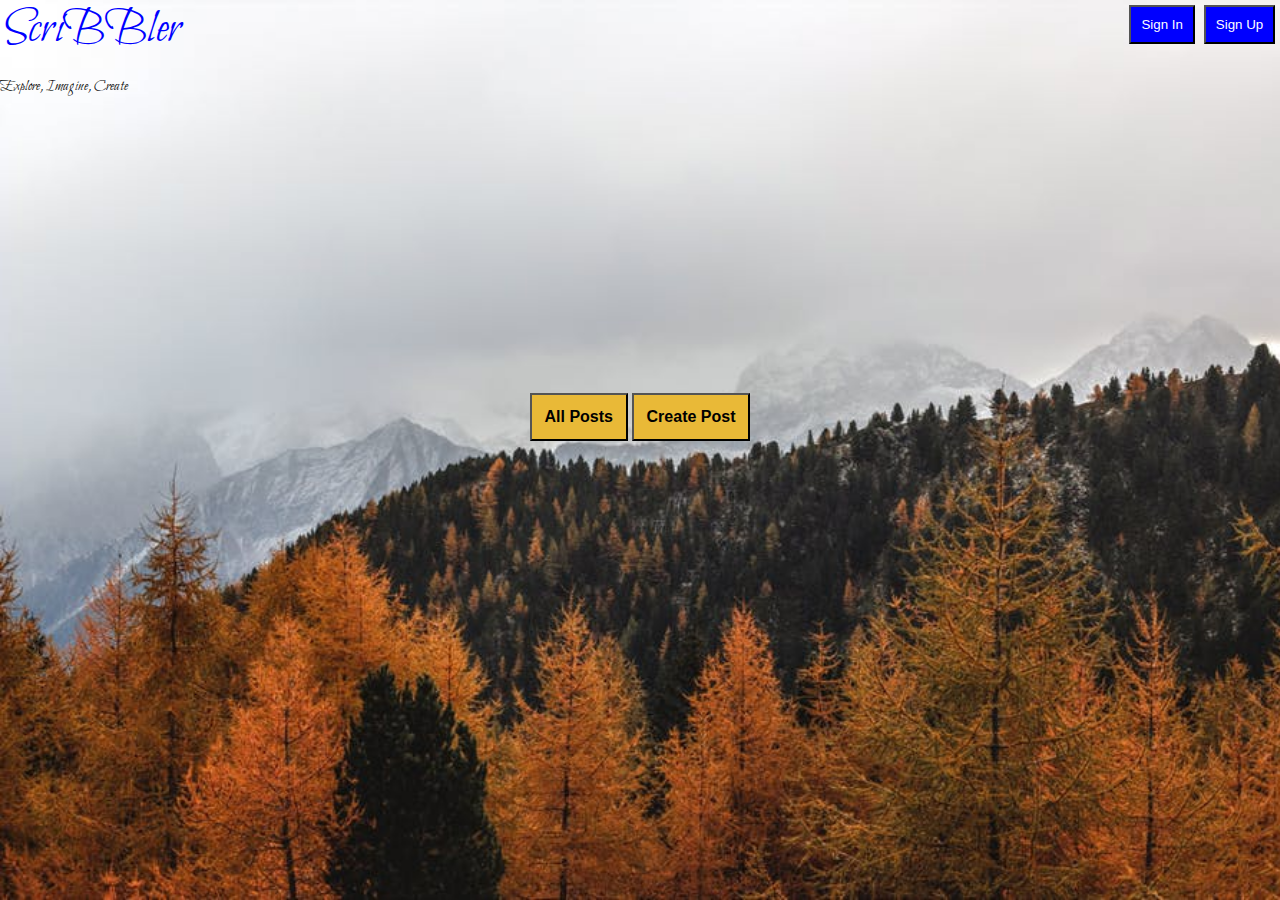
<file: index.html>
<!DOCTYPE html>
<html>

<head>
  <!-- TODO: Include Font Awesome file here -->
  <link rel="stylesheet" href="https://cdnjs.cloudflare.com/ajax/libs/font-awesome/4.7.0/css/font-awesome.min.css" />
  <link rel="stylesheet" href="./styles/css/index.css" />
  <!-- Adding style for homepage-->
  <link rel="stylesheet" href="./styles/css/header.css" />
  <!-- Adding style for header -->
</head>

<body>

  <!-- 
    Signin Modal modal and Sign Up modal code has been migrated to header.js
    for aviliability in all 3 pages
 -->

  <div id="mainparent-signin"></div>
  <div id="mainparent-signup"></div>

  <div id="penPostModal" class="modal">
    <div id="modal-content">
      <div class="modal-header">
        <div class="close">&times;</div>
        <h2 class="modal-heading" id="penPost-heading">Pen Your Post</h2>
      </div>
      <div class="modal-body">
        <div class="penPost-modal">
          <form method="post" onsubmit="event.preventDefault(); myValidation();">
            <div class="penPost-option" id="content-title">
              <label for="Title" class="labels">Title:</label> <br>
              <input type="text" id="Title" required>
            </div>
            <div class="penPost-option" id="content-text">
              <label for="Content" class="labels">Content:</label> <br>
              <textarea name="Content" id="Content" cols="300" rows="14" required></textarea>
            </div>
            <div class="penPost-option create-button">
              <button class="penPost-button" type="submit">Create</button>
            </div>
          </form>
        </div>
      </div>
      <div class="modal-footer">
      </div>
    </div>
  </div>

  <nav class="nav">
    <!-- Adding naviagation-->
    <div class="input-buttons">
      <button id="signin">Sign In</button>
      <button id="signup">Sign Up</button>
    </div>
    <div class="logo">
      <!-- Adding Scribbler Logo Content-->
      <p id="main">ScriBBler</p>
      <p id="tagline">Explore, Imagine, Create</p>
    </div>
  </nav>

  <section>
    <!-- Adding Post Section -->
    <div class="post-buttons">
      <a href="./html/bloglist.html"><button id="button1" class="buttonpost"> All Posts</button></a>
      <button id="button2" class="buttonpost">Create Post</button>
    </div>
  </section>
  <script src="./scripts/js/header.js"></script>
</body>

</html>
</file>
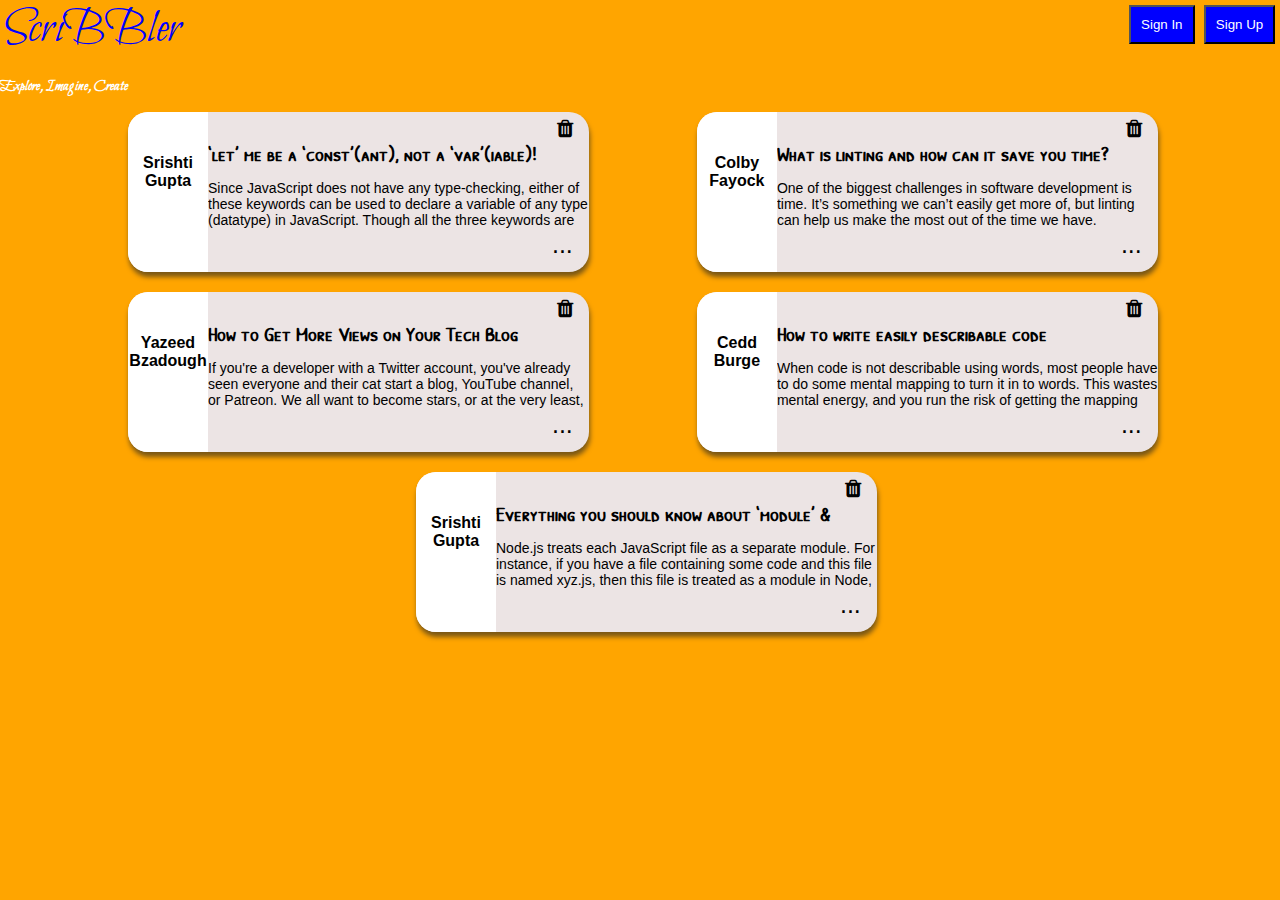
<file: html/bloglist.html>
<!DOCTYPE html>
<html>

<head>
  <link rel="stylesheet" href="https://cdnjs.cloudflare.com/ajax/libs/font-awesome/4.7.0/css/font-awesome.min.css" />
  <link rel="stylesheet" href="../styles/css/header.css" />
  <link rel="stylesheet" href="../styles/css/bloglist.css" />
  <link rel="preconnect" href="https://fonts.gstatic.com">
  <link href="https://fonts.googleapis.com/css2?family=Patrick+Hand&family=Patrick+Hand+SC&display=swap"
    rel="stylesheet">
  <link rel="preconnect" href="https://fonts.gstatic.com">
  <link href="https://fonts.googleapis.com/css2?family=Oswald:wght@300&display=swap" rel="stylesheet">
  <style>
    body {
      font-family: Arial, Helvetica, sans-serif;
    }
  </style>
</head>

<body>

  </head>

  <body>
    <header>
      <div id="mainparent-signin"></div>
      <div id="mainparent-signup"></div>

      <nav class="nav">
        <!-- Adding naviagation-->
        <div class="input-buttons">
          <button id="signin">Sign In</button>
          <button id="signup">Sign Up</button>
        </div>
        <div class="logo">
          <!-- Adding Scribbler Logo Content-->
          <p id="main">ScriBBler</p>
          <p id="tagline">Explore, Imagine, Create</p>
        </div>
      </nav>
    </header>
    <!-- Post container is the parent of all container and post-post are the container -->

    <div class="post-container">
      <div class="post">
        <div class="author">
          <p class="author-name"><span id="authorname1"> Srishti Gupta</span></p>
        </div>

        <div class="content">
          <i class="fa fa-trash delete" aria-hidden="true"></i>
          <div>
            <p class="title" id="title1">‘let’ me be a ‘const’(ant), not a ‘var’(iable)!</p>
            <span>
            </span>
          </div>
          <p class="post-content" id="postcontent1">
            Since JavaScript does not have any type-checking, either of these
            keywords can be used to declare a variable of any type (datatype)
            in JavaScript. Though all the three keywords are used for the same
            purpose, they are different.
          </p>
          <div class="button" id="more1"><a href="../html/post.html">...</a></div>
          <span>
          </span>
        </div>
      </div>

      <div class="post">
        <div class="author">
          <p class="author-name"> <span id="authorname2">Colby Fayock</span> </p>
        </div>

        <div class="content">
          <i class="fa fa-trash delete" aria-hidden="true"></i>
          <div>
            <p class="title" id="title2">What is linting and how can it save you time?</p>
            <span>
            </span>
          </div>
          <p class="post-content" id="postcontent2">
            One of the biggest challenges in software development is time. It’s
            something we can’t easily get more of, but linting can help us make
            the most out of the time we have.
          </p>
          <span>
          </span>
          <div class="button" id="more2"><a href="../html/post.html">...</a></div>

        </div>
      </div>

      <div class="post">
        <div class="author">
          <p class="author-name"> <span id="authorname3">Yazeed Bzadough</span></p>
        </div>

        <div class="content">
          <i class="fa fa-trash delete" aria-hidden="true"></i>

          <div>
            <p class="title" id="title3">How to Get More Views on Your Tech Blog</p>
            <span>
            </span>
          </div>
          <p class="post-content" id="postcontent3">
            If you're a developer with a Twitter account, you've already seen
            everyone and their cat start a blog, YouTube channel, or Patreon. We
            all want to become stars, or at the very least, a recognizable name
            in the industry.
          </p>
          <span>
          </span>
          <div class="button" id="more3"><a href="../html/post.html">...</a></div>

        </div>
      </div>

      <div class="post">
        <div class="author">
          <p class="author-name"> <span id="authorname4">Cedd Burge</span></p>
        </div>

        <div class="content">
          <i class="fa fa-trash delete" aria-hidden="true"></i>

          <div>
            <p class="title" id="title4">How to write easily describable code</p>
            <span>
            </span>
          </div>
          <p class="post-content" id="postcontent4">
            When code is not describable using words, most people have to do
            some mental mapping to turn it in to words. This wastes mental
            energy, and you run the risk of getting the mapping wrong. Different
            people will map to different words, which leads to confusion when
            discussing the code.
          </p>
          <span>
          </span>
          <div class="button" id="more4"><a href="../html/post.html">...</a></div>

        </div>
      </div>

      <div class="post">
        <div class="author">
          <p class="author-name"> <span id="authorname5"> Srishti Gupta</span></p>
        </div>

        <div class="content">
          <i class="fa fa-trash delete" aria-hidden="true"></i>
          <div>
            <p class="title" id="title5">
              Everything you should know about ‘module’ & ‘require’ in Node.js
            </p>
            <span>
            </span>
          </div>
          <p class="post-content" id="postcontent5">
            Node.js treats each JavaScript file as a separate module. For
            instance, if you have a file containing some code and this file is
            named xyz.js, then this file is treated as a module in Node, and you
            can say that you’ve created a module named xyz.
          </p>
          <span>
          </span>
          <div class="button" id="more5"><a href="../html/post.html">...</a></div>

        </div>
      </div>

    </div>





    <!-- The Modal code for Delete Model -->
    <div id="delete-modal" class="modal">

      <!-- Modal content -->
      <div class="delete-modal-content">
        <div class="delete-modal-header">
          <p class="delete-modal-heading">Are you sure you want to delete this post?</p>
        </div>
        <div class="modal-body">
          <div class="delete-modal-body">
            <button id="yes-delete">Yes</button>
            <button id="no-delete">No</button>
          </div>
        </div>

      </div>
    </div>

    </div>
    </div>

    <script src="../scripts/js/header.js"></script>
    <script src="../scripts/js/bloglist.js"></script>
  </body>

</html>
</file>
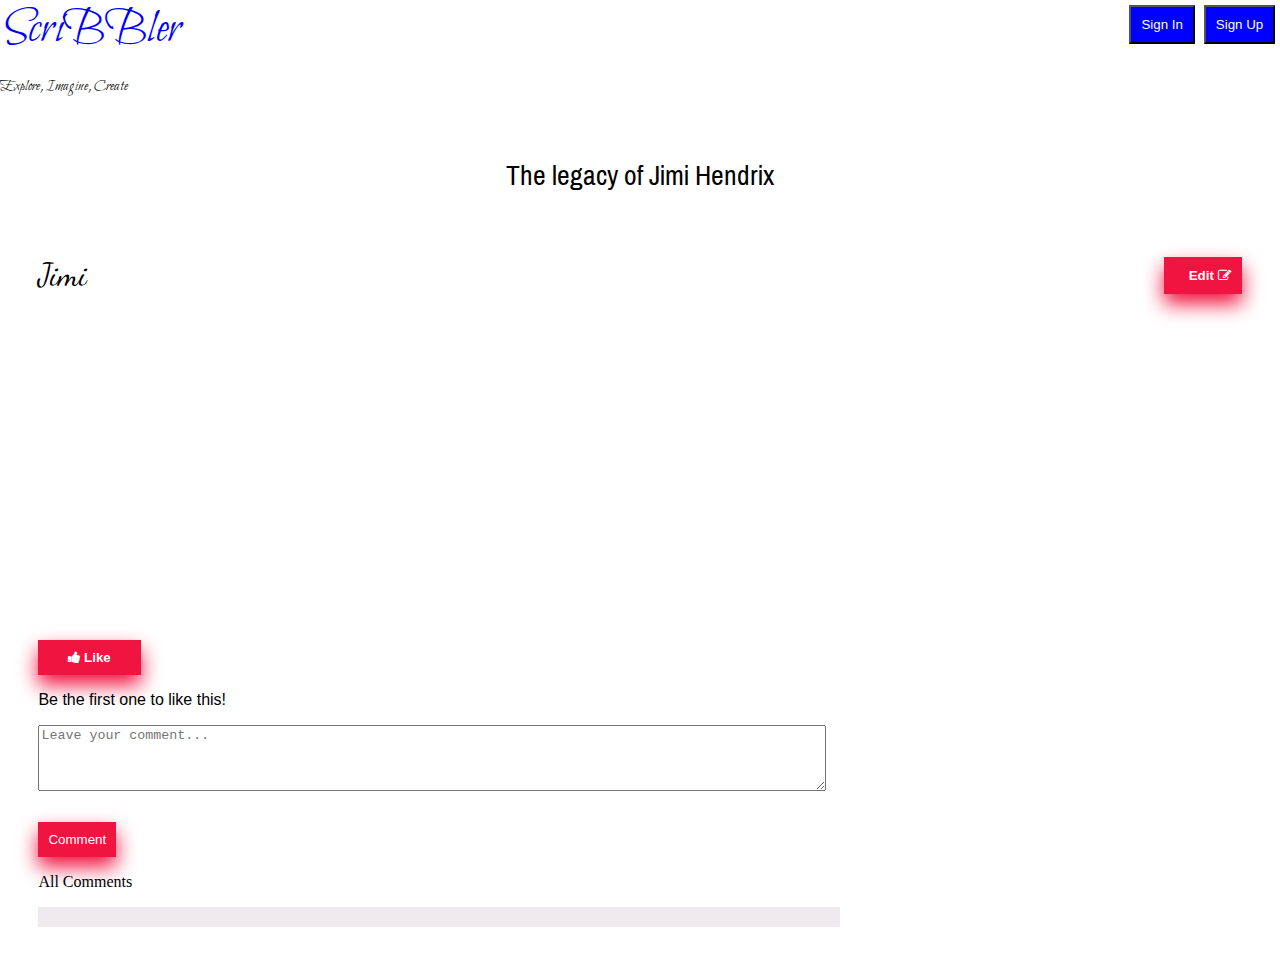
<file: html/post.html>
<!DOCTYPE html>
<html lang="en">
  <head>
    <title></title>
    <meta charset="UTF-8" />
    <link
      rel="stylesheet"
      href="https://cdnjs.cloudflare.com/ajax/libs/font-awesome/4.7.0/css/font-awesome.min.css"
    />

    <meta name="viewport" content="width=device-width, initial-scale=1" />
    <link rel="stylesheet" href="../styles/css/header.css" />
    <link rel="stylesheet" href="../styles/css/post.css" />
    <link rel="preconnect" href="https://fonts.gstatic.com" />
    <link rel="preconnect" href="https://fonts.gstatic.com" />
    <link rel="preconnect" href="https://fonts.gstatic.com" />
    <link
      href="https://fonts.googleapis.com/css2?family=Bree+Serif&family=Dancing+Script&family=Pragati+Narrow&display=swap"
      rel="stylesheet"
    />
  </head>

  <body>
    <div id="mainparent-signin"></div>
    <div id="mainparent-signup"></div>
    <nav class="nav">
      <!-- Adding naviagation-->
      <div class="input-buttons">
        <button id="signin">Sign In</button>
        <button id="signup">Sign Up</button>
      </div>
      <div class="logo">
        <!-- Adding Scribbler Logo Content-->
        <p id="main">ScriBBler</p>
        <p id="tagline">Explore, Imagine, Create</p>
      </div>
    </nav>
    <div class="post-option">
      <div class="post-title">The legacy of Jimi Hendrix</div>
      <div class="author-option">
        <div class="author-name">Jimi</div>
        <div class="edit-save">
          <button>Edit <i class="fa fa-edit"></i></button>
        </div>
      </div>
      <div class="edit-content">
        <textarea id="posttext" cols=""></textarea>
      </div>
      <div class="like">
        <button id="like-button">
          <i class="fa fa-thumbs-up"></i> <span class="likebutton"> Like</span>
        </button>
        <p id="like-people">Be the first one to like this!</p>
      </div>
      <div class="comment">
        <textarea
          id="comment-area"
          cols="100"
          rows="4"
          placeholder="Leave your comment..."
        ></textarea>
        <div id="comment">
          <button id="comment-button">Comment</button>
          <p id="comment-tag">All Comments</p>

          <div class="comment-list"></div>
        </div>
      </div>
    </div>
    <script src="../scripts/js/header.js"></script>
    <script src="../scripts/js/post.js"></script>
  </body>
</html>
</file>
<file: styles/css/index.css>
body

/* styling main page*/
    {
    margin: 0;
    padding: 0;
    background: url("../../images/background.jpg");
    /* adding background color*/
    background-repeat: no-repeat;
    /* setting image to no repeat*/
    background-size: cover;
    /*  auto scaling of image to fit on display either zoom or shrink*/
    height: 100vh;
    /* set image to cover total height of window */
}

.post-buttons {
    text-align: center;
    /*  center horizontally*/
    margin-top: 33vh;
    /* center vertically*/
}

.buttonpost

/* all posts and create post buttons */
    {
    background-color: rgb(233, 185, 55);
    font-size: medium;
    padding: 0.8rem 0.8rem;
    cursor: pointer;
    font-weight: 600;
}

.post-buttons a {
    color: inherit;
}

.post-buttons a:link {
    text-decoration: none;
    color: inherit;
}

.post-buttons a:visited {
    color: inherit;
}
</file>
<file: styles/css/header.css>
@import url("https://fonts.googleapis.com/css2?family=Cedarville+Cursive&display=swap");
@import url('https://fonts.googleapis.com/css2?family=Fira+Sans:wght@200&display=swap');
@import url('https://fonts.googleapis.com/css2?family=Marck+Script&display=swap');
@import url('https://fonts.googleapis.com/css2?family=Bilbo+Swash+Caps&display=swap');
/* importing google font for Scribber logo 
as no font was specified in project detail */

.input-buttons

/*  signin signup div */
    {
    position: absolute;
    right: 0px;
    margin: 0.3rem;
}

#signin,
/*  signin signup buttons */
#signup {
    background-color: blue;
    color: white;
    padding: 10px;
    cursor: pointer;
}

.logo {
    /* styling logo */
    padding-top: 0;
    font-family: 'Bilbo Swash Caps', cursive;
}

#main {
    /* main heading */
    font-size: 3rem;
    margin: 0;
    padding: 0;
    color: blue;
    margin-left: 0.5%;
}



#signin {
    margin-right: 0.3rem;
}

#signinModal,
#signupModal,
#penPostModal {
    font-family: 'Fira Sans', sans-serif;
    display: none;
    /* hidden by default*/
    position: fixed;
    /* fix located */
    z-index: 1;
    /* place on the top*/
    padding-top: 100px;
    box-shadow: 0 4px 8px 0 rgba(0, 0, 0, 0.2), 0 6px 20px 0 rgba(0, 0, 0, 0.19);
    left: 0;
    right: 0;
    width: 100%;
    height: 100%;
    overflow: auto;
    /* auto scroll */
    /* background-color: white; */
    background-color: rgb(0, 0, 0);
    /* Fallback color */
    background-color: rgba(0, 0, 0, 0.4);
    /* Black w/ opacity */
    -webkit-animation-name: animatetop;
    -webkit-animation-duration: 0.4s;
    animation-name: animatetop;
    animation-duration: 0.4s
}


@-webkit-keyframes animatetop {
    from {
        top: -300px;
        opacity: 0
    }

    to {
        top: 0;
        opacity: 1
    }
}

#modal-content {
    position: relative;
    background-color: #fefefe;
    margin: auto;
    padding: 0;
    border: 1px solid #888;
    width: 350px;

}

.close {
    position: absolute;
    float: right;
    color: grey;
    cursor: pointer;
    display: block;
    font-size: 3rem;
    font-weight: bold;
    top: -1rem;
    right: 0;
    margin: 0.5rem;
}


.modal-header {
    padding: 2px 16px;
    text-align: center;
    font-size: 1.3rem;
}


.modal-body {
    padding: 2px 16px;
}

.modal-footer {
    padding: 16px 16px;

}

.modal-heading {
    font-weight: 1.3rem;
}

.signin-option input,
.signup-option input,
.penPost-option input,
.penPost-option textarea {
    outline: 0;
    background: #f3f1f1;
    width: 100%;
    border: 0;
    margin: 0 0 15px;
    padding: 15px;
    box-sizing: border-box;
    font-size: 14px;
}

.signin-option button,
.signup-option button,
.penPost-option button {
    text-transform: capitalize;
    outline: 0;
    cursor: pointer;
    background-color: #4CAF50;
    border: 0;
    font-size: 14px;
    color: #ffffff;
    padding: 15px;

}

.signin-option button,
.signup-option button {

    width: 100%;
}

.signin-option .signup-option,
.penPost-option {
    margin: 0.5rem;
}

.not-member {
    text-align: center;
    margin-top: 1rem;
}

#yes {
    font-family: sans-serif;
    font-weight: 500;
}

#show-signup a {
    font-family: sans-serif;

    text-decoration: none;
    color: darkblue;
    font-weight: bolder;
}

.labels {
    font-weight: bolder;
}

#penPostModal #modal-content {
    width: 70%;

}

#signupModal,
#penPostModal {
    padding-top: 20px;
}

.create-button {
    width: 100%;
    text-align: center;
}

.create-button button {
    width: fit-content;
}

.penPost-option input {
    width: 50%;
}

.penPost-option textarea {
    border: 1px solid #bdafaf;
}

div#content-title {
    padding-top: 0vh;
    padding-bottom: 3vh;
}

div#content-text {
    margin-bottom: 0vh;
}

h2#penPost-heading {
    padding: 0;
}
</file>
<file: styles/css/bloglist.css>
body {
    margin: 0;
    padding: 0;
    background: orange;
}

.post-container {
    margin-left: 10%;
    /* margin-right: 10%; */
}

.post {
    box-sizing: border-box;
    width: 40%;
    height: 160px;
    display: inline-block;
    background: #ece4e4;
    border-radius: 20px;
    overflow: hidden;
    margin-bottom: 1rem;
    margin-right: 9%;
    -webkit-line-clamp: 1;
    -webkit-box-orient: vertical;
    ;

}

.post {
    box-shadow: 1px 1px 1px white;
}


.post:last-of-type {
    margin-left: 25%;
}

.author {
    display: table-cell;
    /* background: red; */
    /* width: fit-content; */
    height: 10rem;
    width: 5rem;
    text-align: center;
    background: #ffffff;
    /* padding-right: 3rem; */
}

/* .author p {
    background-color: pink;
    height: 10rem;
    padding-right: 3rem;
    text-align: center;
    box-sizing: border-box;
    background: orange;
    position: relative;
    position: absolute;

}
*/

.author-name {
    margin-top: 10px;
    position: relative;
    top: 20%;
    font-weight: bold;
    /* margin: ; */
}

.content {
    display: table-cell;
    box-sizing: border-box;
}

.title {
    display: inline;
    font-weight: bold;
    font-size: 1.3rem;
    margin: 0;
    padding: 0;
    margin-bottom: 10px;
}

.delete {
    position: static;
    font-size: 1.3rem;
    margin-right: 16px;
    display: flex;
    flex-direction: row-reverse;
    left: 70%;
    cursor: pointer;
}

/* .elipses {
    position: fixed;
    background: red;
} */



.post-content {
    padding: fit-content;
    font-size: 14px;
    height: 50px;
    padding-top: 0;
    overflow: hidden;
    display: block;
    margin: 0;

}

.button {
    position: static;
    font-size: 20px;
    margin-bottom: 10px;
    margin-right: 16px;
    font-size: 25px;
    cursor: pointer;
    display: flex;
    flex-direction: row-reverse;

}


.title {
    font-size: 20px;
    display: block;
    height: 30px;
    overflow: hidden;
    font-family: 'Patrick Hand SC', cursive;
}

#delete-modal {
    z-index: 1;
    -webkit-animation-name: animatetop;
    -webkit-animation-duration: 0.4s;
    animation-name: animatetop;
    animation-duration: 0.6s;
    display: none;
    position: fixed;
    padding-top: 30vh;
    left: 0;
    top: 0;
    width: 100%;
    height: 100%;
    overflow: auto;
    background-color: rgba(0, 0, 0, 0.4);

}


.delete-modal-content {
    background-color: white;
    margin: auto;
    padding: 20px;
    border: 1px solid #888;
    width: 350px;
    text-align: center;
}

#yes-delete,
#no-delete {
    position: relative;
    background-color: red;
    border: none;
    outline-style: none;
    padding: 5% 20%;
    color: white;
    font-weight: 600;
    cursor: pointer;
}

#no-delete {
    background: green;
    left: 9%;
}

#yes-delete {
    left: -9%;

}

#close-delete {
    float: right;
    color: gray;
    cursor: pointer;
    display: block;
    font-size: 3rem;
    font-weight: bold;
}

.delete-modal-heading {
    /* font-weight:  */
    font-size: 18px;
    font-weight: 600;
    font-family: 'Oswald', sans-serif;
    letter-spacing: 1px;
}

.button a {
    color: inherit;
    text-decoration: none;
}

.button a:link {
    text-decoration: none;
    color: inherit;
}

.button a:visited {
    color: inherit;
}

p#tagline {
    color: white;
    font-weight: 600;
}

.post {
    box-shadow: 1px 5px 5px rgb(122, 87, 21);
}
</file>
<file: styles/css/post.css>
body {
    margin: 0;
    padding: 0;
}

#comment-area {
    max-width: 65%;
}

.post-title {
    text-align: center;
    margin-top: 0;
    margin-bottom: 2vh;
    font-size: 30px;
    /* font-family: 'Bree Serif', serif; */
    font-family: 'Pragati Narrow', sans-serif;
}

.post-option {
    padding: 3vw;
    /* width: 100vw; */
}

.author-option {
    width: 100%;
    margin-bottom: 5vh;
    margin-top: 0%;
}


.edit-content {
    width: 100%;
}

#posttext {
    width: 100%;
    border: none;
    resize: none;
    box-sizing: border-box;
    border-radius: 3px;
    height: 30vh;
}

#posttext:focus {
    border: 3px solid rgb(192, 165, 192)
}

.edit-save {
    display: flex;
    flex-direction: row-reverse;
}

.author-name {
    width: 50%;
    position: relative;
    top: 37px;
    font-family: 'Dancing Script', cursive;
    font-size: 2rem;
}

.edit-save button {
    border: 0;
    outline: 0;
    padding: 11px 11px 11px 25px;
    background: rgb(240, 20, 64);
    box-shadow: 0px 10px 20px 0.1px rgb(240, 20, 64);
    color: white;
    font-weight: bold;
    cursor: pointer;


}

.like button {
    margin-top: 3vh;
    padding: 10px 30px;
    border: 0;
    outline: 0;
    background: rgb(240, 20, 64);
    box-shadow: 0px 10px 20px 0.1px rgb(240, 20, 64);
    color: white;
    font-weight: bold;
    cursor: pointer;
}

#comment button {
    margin-top: 3vh;
    padding: 10px 10px;
    border: 0;
    outline: 0;
    background: rgb(240, 20, 64);
    box-shadow: 0px 10px 20px 0.1px rgb(240, 20, 64);
    color: white;
    cursor: pointer;
}

.comment-list {
    max-width: 65%;
    background: rgb(238, 234, 238);
    padding: 10px;
}

.user-comment {
    /* box-sizing: border-box; */
    padding: 10px;
    box-sizing: border-box;

    background: #ffffff;
}

p#like-people {
    font-family: -apple-system, BlinkMacSystemFont, 'Segoe UI', Roboto, Oxygen, Ubuntu, Cantarell, 'Open Sans', 'Helvetica Neue', sans-serif;
}
</file>
